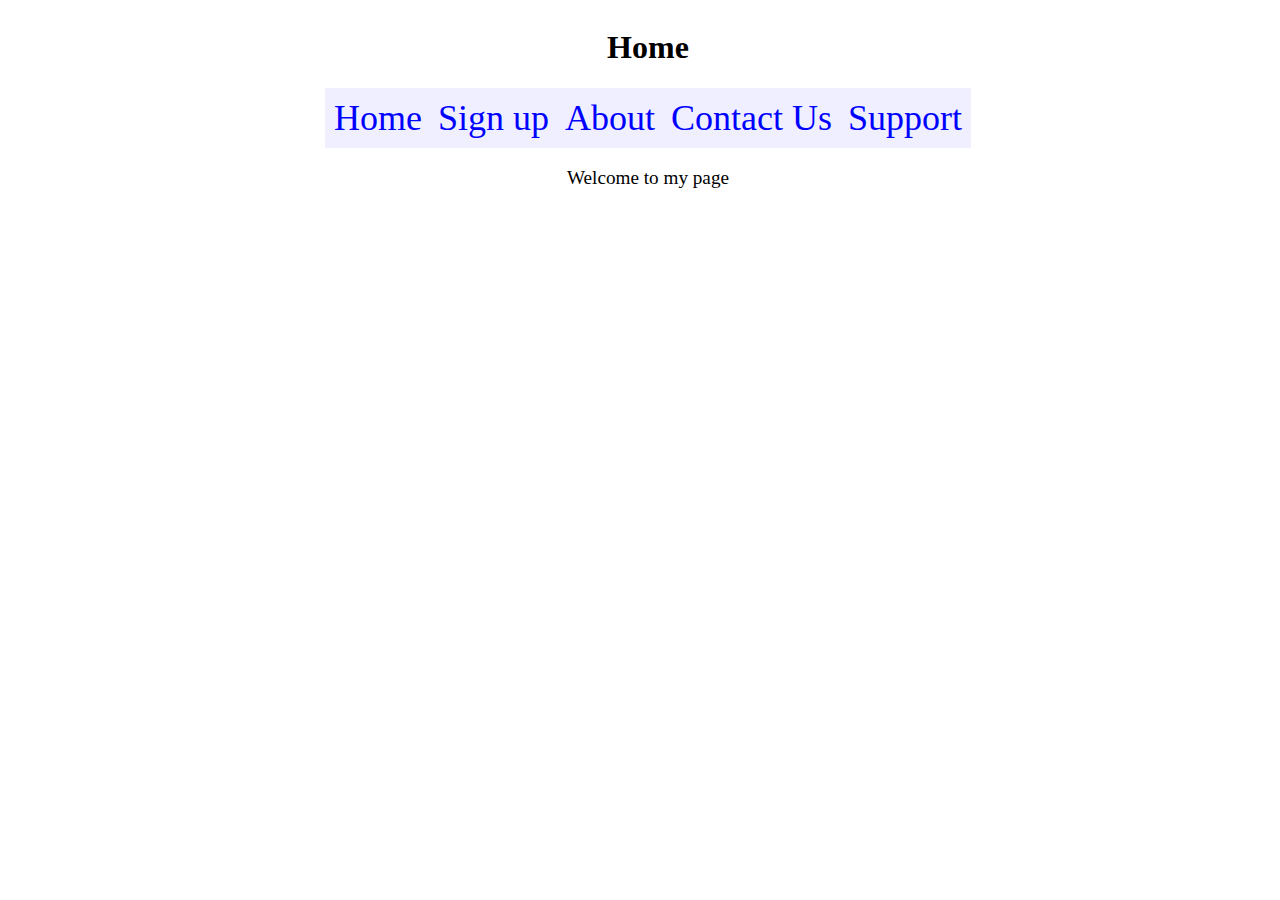
<file: quiz/index.html>
<!DOCTYPE html>
<html lang="en">
  <head>
    <meta charset="UTF-8" />
    <meta http-equiv="X-UA-Compatible" content="IE=edge" />
    <meta name="viewport" content="width=device-width, initial-scale=1.0" />

    <link rel="stylesheet" href="style.css" />
    <title>Home</title>
  </head>
  <body>
    <article>
      <h1>Home</h1>
      <nav>
        <ul>
          <li><a href="index.html">Home</a></li>
          <li><a href="signup.html">Sign up</a></li>
          <li><a href="about.html">About</a></li>
          <li><a href="contact.html">Contact Us</a></li>
          <li><a href="support.html">Support</a></li>
        </ul>
      </nav>
      <section>
        <p>Welcome to my page</p>
      </section>
      
    </article>
  </body>
</html>
</file>
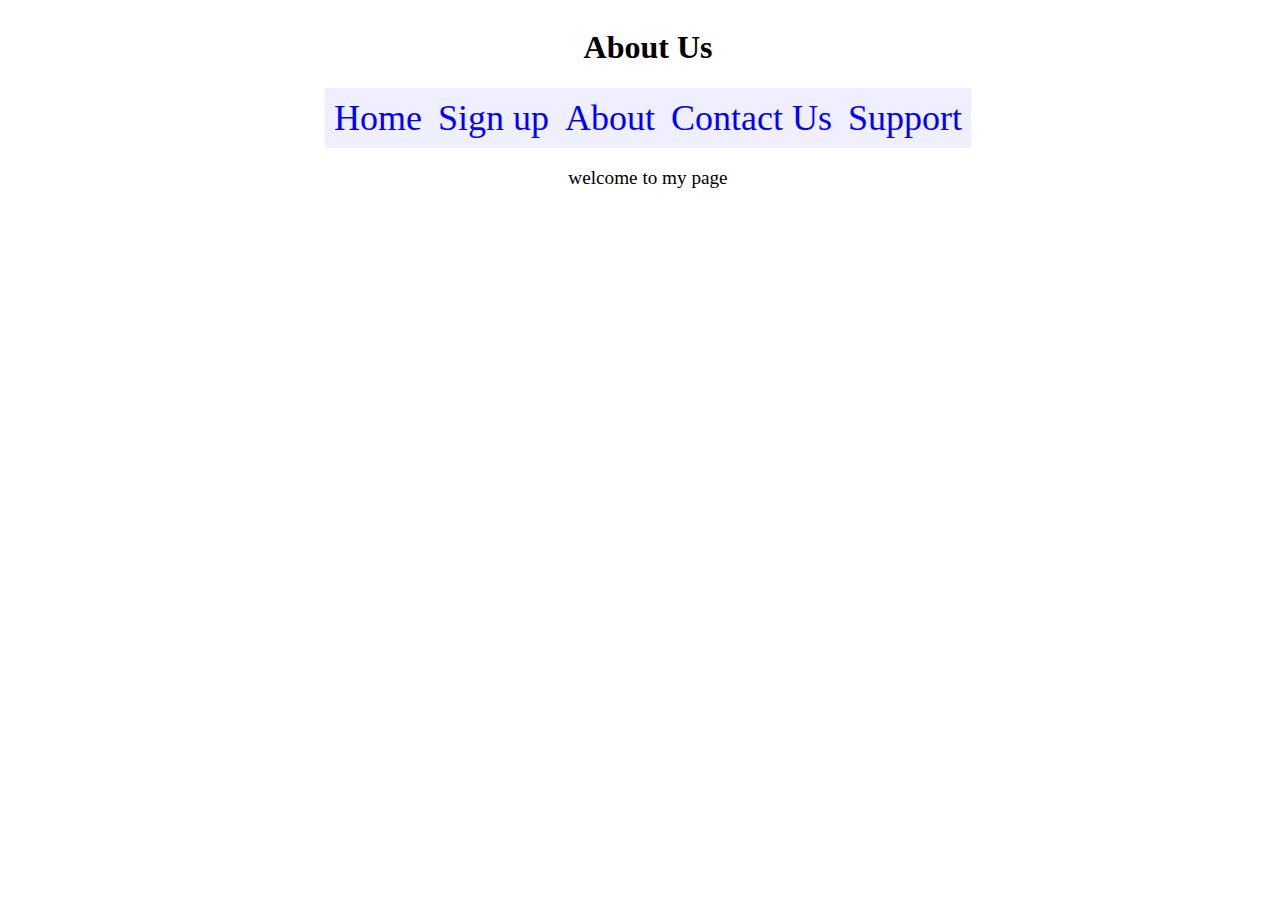
<file: quiz/about.html>
<!DOCTYPE html>
<html lang="en">
  <head>
    <meta charset="UTF-8" />
    <meta http-equiv="X-UA-Compatible" content="IE=edge" />
    <meta name="viewport" content="width=device-width, initial-scale=1.0" />

    <link rel="stylesheet" href="style.css" />
    <title>about</title>
  </head>
  <body>
    <article>
      <h1>About Us</h1>
      <nav>
        <ul>
          <li><a href="index.html">Home</a></li>
          <li><a href="signup.html">Sign up</a></li>
          <li><a href="about.html">About</a></li>
          <li><a href="contact.html">Contact Us</a></li>
          <li><a href="support.html">Support</a></li>
        </ul>
      </nav>
      <section>
        <p>welcome to my page</p>
      </section>
    </article>
  </body>
</html>
</file>
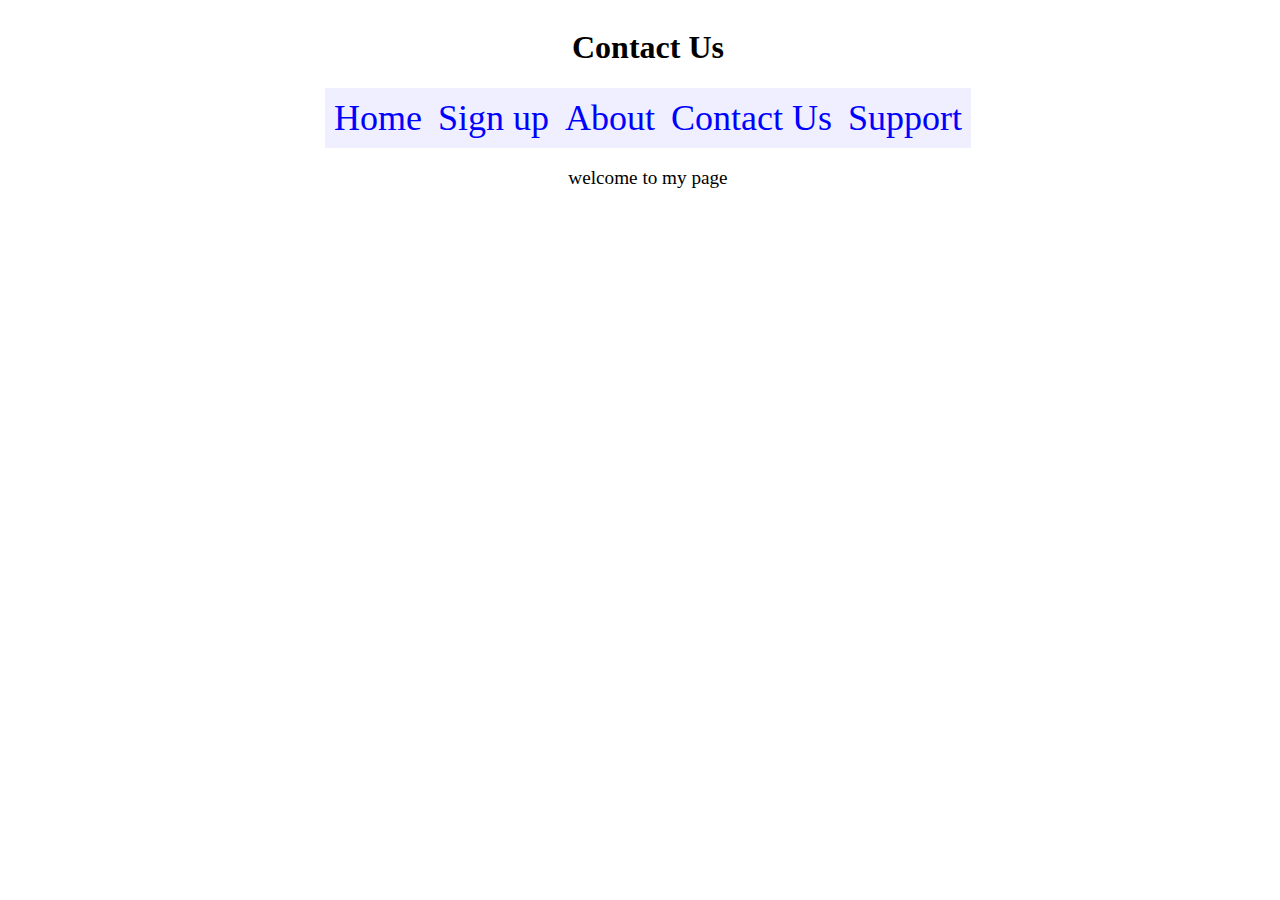
<file: quiz/contact.html>
<!DOCTYPE html>
<html lang="en">
  <head>
    <meta charset="UTF-8" />
    <meta http-equiv="X-UA-Compatible" content="IE=edge" />
    <meta name="viewport" content="width=device-width, initial-scale=1.0" />

    <link rel="stylesheet" href="style.css" />
    <title>contact</title>
  </head>
  <body>
    <article>
      <h1>Contact Us</h1>
      <nav>
        <ul>
          <li><a href="index.html">Home</a></li>
          <li><a href="signup.html">Sign up</a></li>
          <li><a href="about.html">About</a></li>
          <li><a href="contact.html">Contact Us</a></li>
          <li><a href="support.html">Support</a></li>
        </ul>
      </nav>
      <section>
        <p>welcome to my page</p>
      </section>
    </article>
  </body>
</html>
</file>
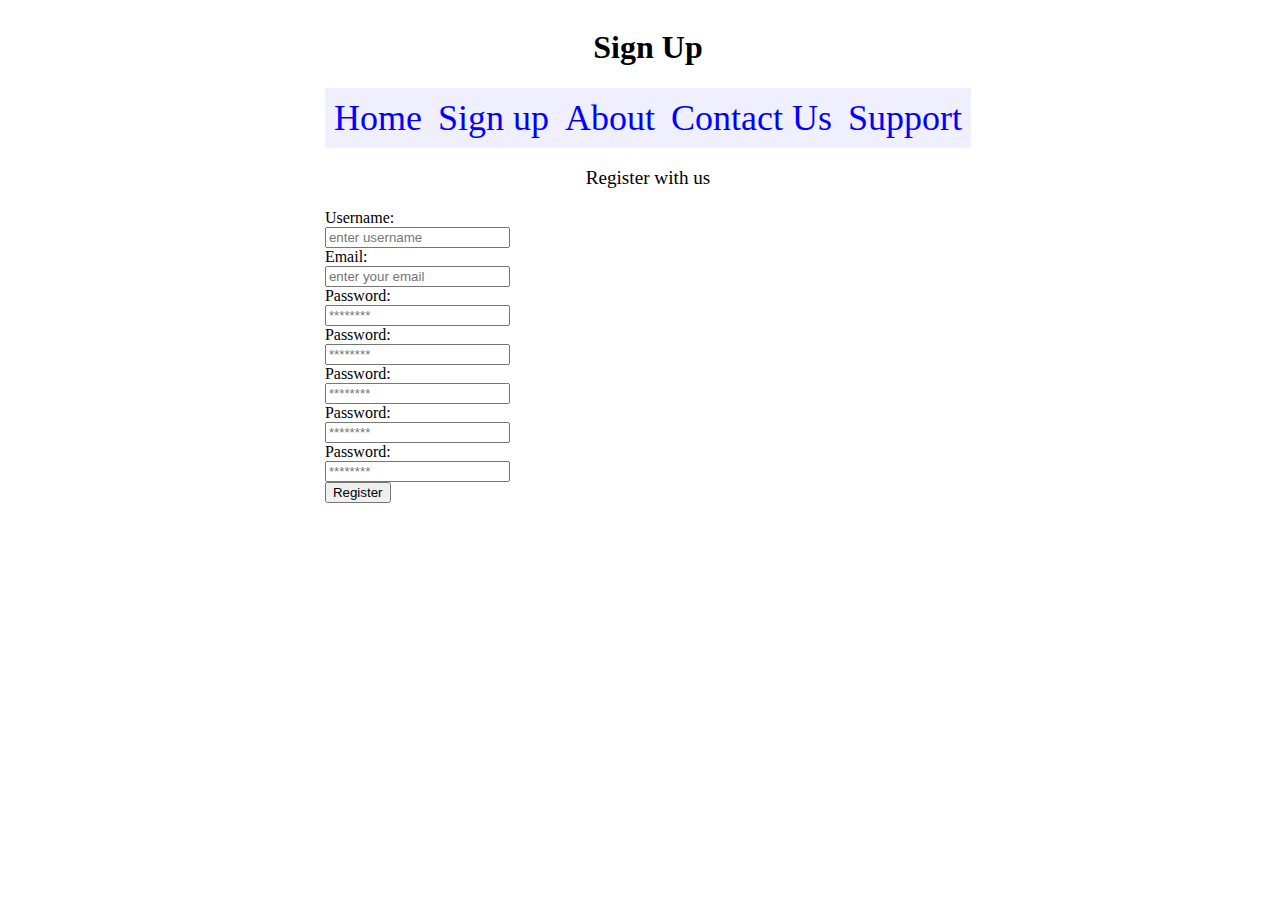
<file: quiz/signup.html>
<!DOCTYPE html>
<html lang="en">
  <head>
    <meta charset="UTF-8" />
    <meta http-equiv="X-UA-Compatible" content="IE=edge" />
    <meta name="viewport" content="width=device-width, initial-scale=1.0" />

    <link rel="stylesheet" href="style.css" />
    <title>signup</title>
  </head>
  <body>
    <article>
      <h1>Sign Up</h1>
      <nav>
        <ul>
          <li><a href="index.html">Home</a></li>
          <li><a href="signup.html">Sign up</a></li>
          <li><a href="about.html">About</a></li>
          <li><a href="contact.html">Contact Us</a></li>
          <li><a href="support.html">Support</a></li>
        </ul>
      </nav>
      <section>
        <p>Register with us</p>
      </section>
      <section>
        <form action="#" method="post">
          <label for="user">Username:</label>
          <input
            type="text"
            name="username"
            id="user"
            placeholder="enter username"
          />
          <label for="mail">Email:</label>
          <input
            type="email"
            name="email"
            id="mail"
            placeholder="enter your email"
          />
          <label for="pass">Password:</label>
          <input
            type="password"
            name="username"
            id="user"
            placeholder="********"
          />
          <label for="pass">Password:</label>
          <input
            type="password"
            name="username"
            id="user"
            placeholder="********"
          />
          <label for="pass">Password:</label>
          <input
            type="password"
            name="username"
            id="user"
            placeholder="********"
          />
          <label for="pass">Password:</label>
          <input
            type="password"
            name="username"
            id="user"
            placeholder="********"
          />
          <label for="pass">Password:</label>
          <input
            type="password"
            name="username"
            id="user"
            placeholder="********"
          />
          <button>Register</button>
        </form>
      </section>
    </article>
  </body>
</html>
</file>
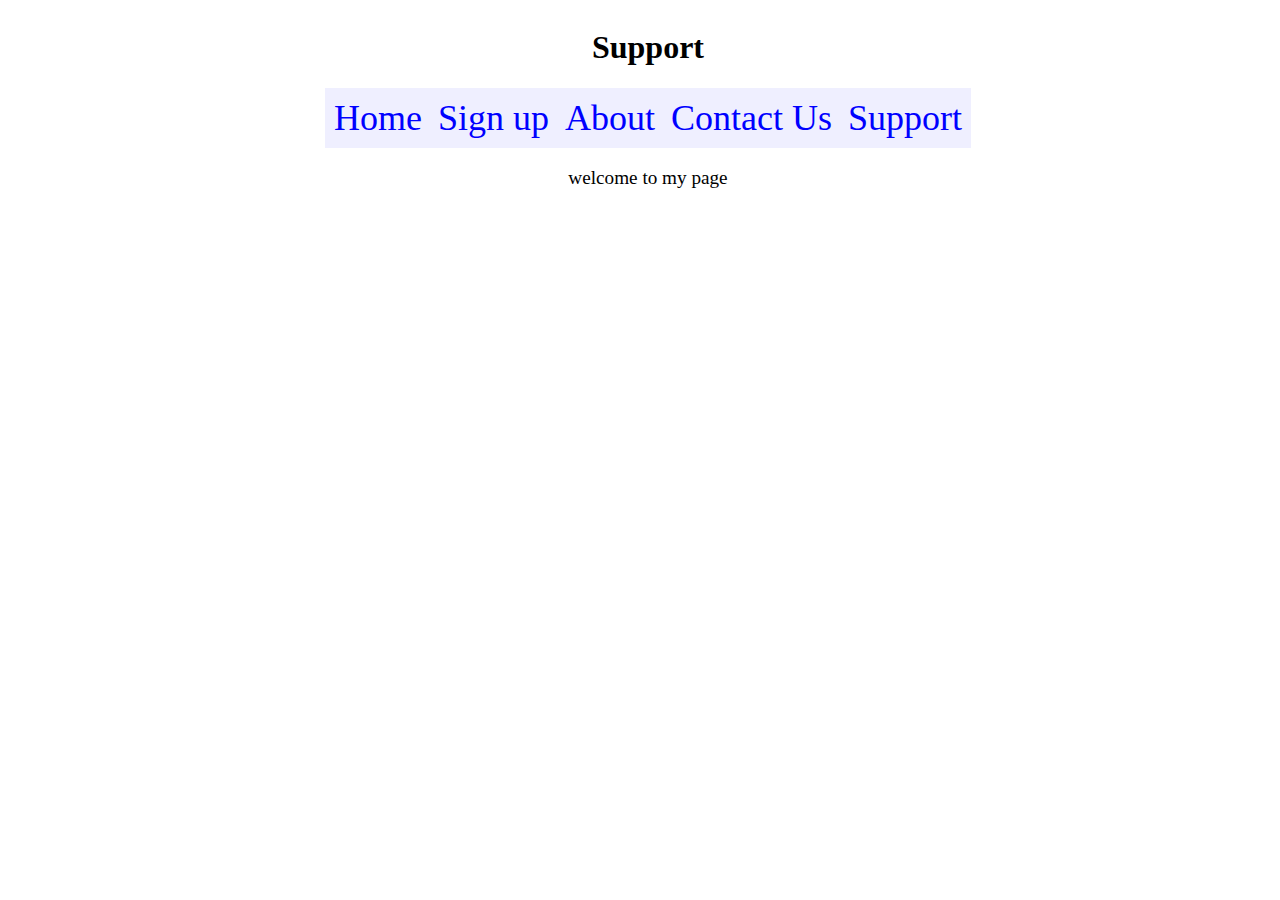
<file: quiz/support.html>
<!DOCTYPE html>
<html lang="en">
  <head>
    <meta charset="UTF-8" />
    <meta http-equiv="X-UA-Compatible" content="IE=edge" />
    <meta name="viewport" content="width=device-width, initial-scale=1.0" />

    <link rel="stylesheet" href="style.css" />
    <title>Support</title>
  </head>
  <body>
    <article>
      <h1>Support</h1>
      <nav>
        <ul>
          <li><a href="index.html">Home</a></li>
          <li><a href="signup.html">Sign up</a></li>
          <li><a href="about.html">About</a></li>
          <li><a href="contact.html">Contact Us</a></li>
          <li><a href="support.html">Support</a></li>
        </ul>
      </nav>
      <section>
        <p>welcome to my page</p>
      </section>
    </article>
  </body>
</html>
</file>
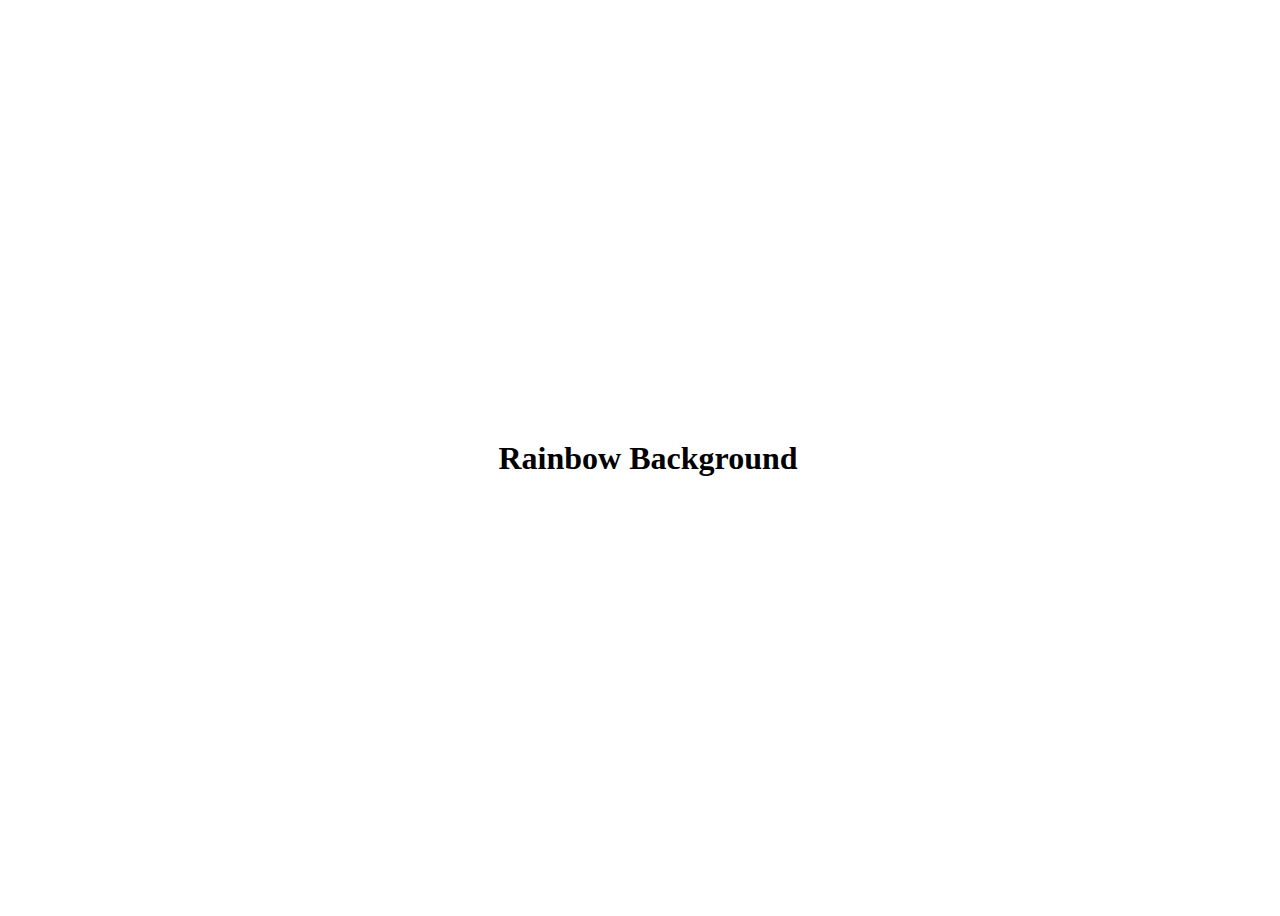
<file: rainbowBackground/html/app.html>
<!DOCTYPE html>
<html lang="en">
  <head>
    <meta charset="UTF-8" />
    <meta http-equiv="X-UA-Compatible" content="IE=edge" />
    <meta name="viewport" content="width=device-width, initial-scale=1.0" />
    <title>Rainbow Background</title>
    <link rel="stylesheet" href="../css/app.css" />
  </head>
  <body>
    <article>
      <section>
        <h1>Rainbow Background</h1>
      </section>
    </article>

    <script src="../js/app.js"></script>
  </body>
</html>
</file>
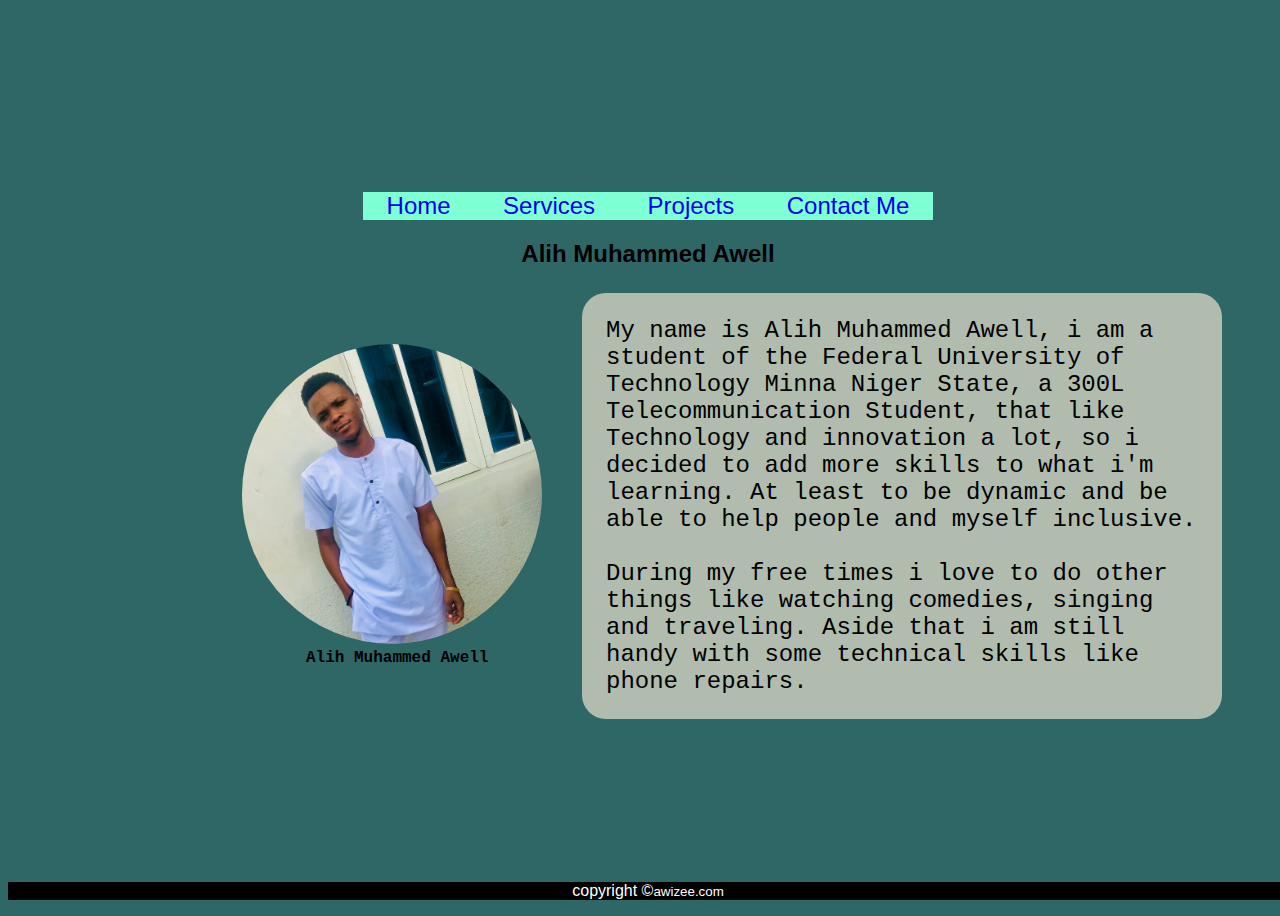
<file: ZuriPortfolio/html/app.html>
<!DOCTYPE html>
<html lang="en">
  <head>
    <meta charset="UTF-8" />
    <meta http-equiv="X-UA-Compatible" content="IE=edge" />
    <meta name="viewport" content="width=device-width, initial-scale=1.0" />
    <link rel="stylesheet" href="../css/app.css" />
    <title>Portfolio</title>
  </head>
  <body>
    <header>
      <nav>
        <ul>
          <a href="#">Home</a>
          <a href="services.html" target="_top">Services</a>
          <a href="projects.html" target="_top">Projects</a>
          <a href="contact.html" target="_top">Contact Me</a>
        </ul>
      </nav>
      <h2>Alih Muhammed Awell</h2>
    </header>
    <main>
      <article>
        <figure>
          <img
            src="../images/IMG_2237.jpeg"
            alt="Muhammed"
            width="300"
            height="300"
          />
          <figcaption><strong>Alih Muhammed Awell</strong></figcaption>
        </figure>
        <section>
          <p class="homeP">
            My name is Alih Muhammed Awell, i am a student of the Federal
            University of Technology Minna Niger State, a 300L Telecommunication
            Student, that like Technology and innovation a lot, so i decided to
            add more skills to what i'm learning. At least to be dynamic and be
            able to help people and myself inclusive. <br /><br>

            During my free times i love to do other things like watching
            comedies, singing and traveling. Aside that i am still handy with
            some technical skills like phone repairs.
          </p>
        </section>
      </article>
    </main>
    <footer>
        copyright &copy;  <small>awizee.com</small>      
    </footer>
  </body>
</html>
</file>
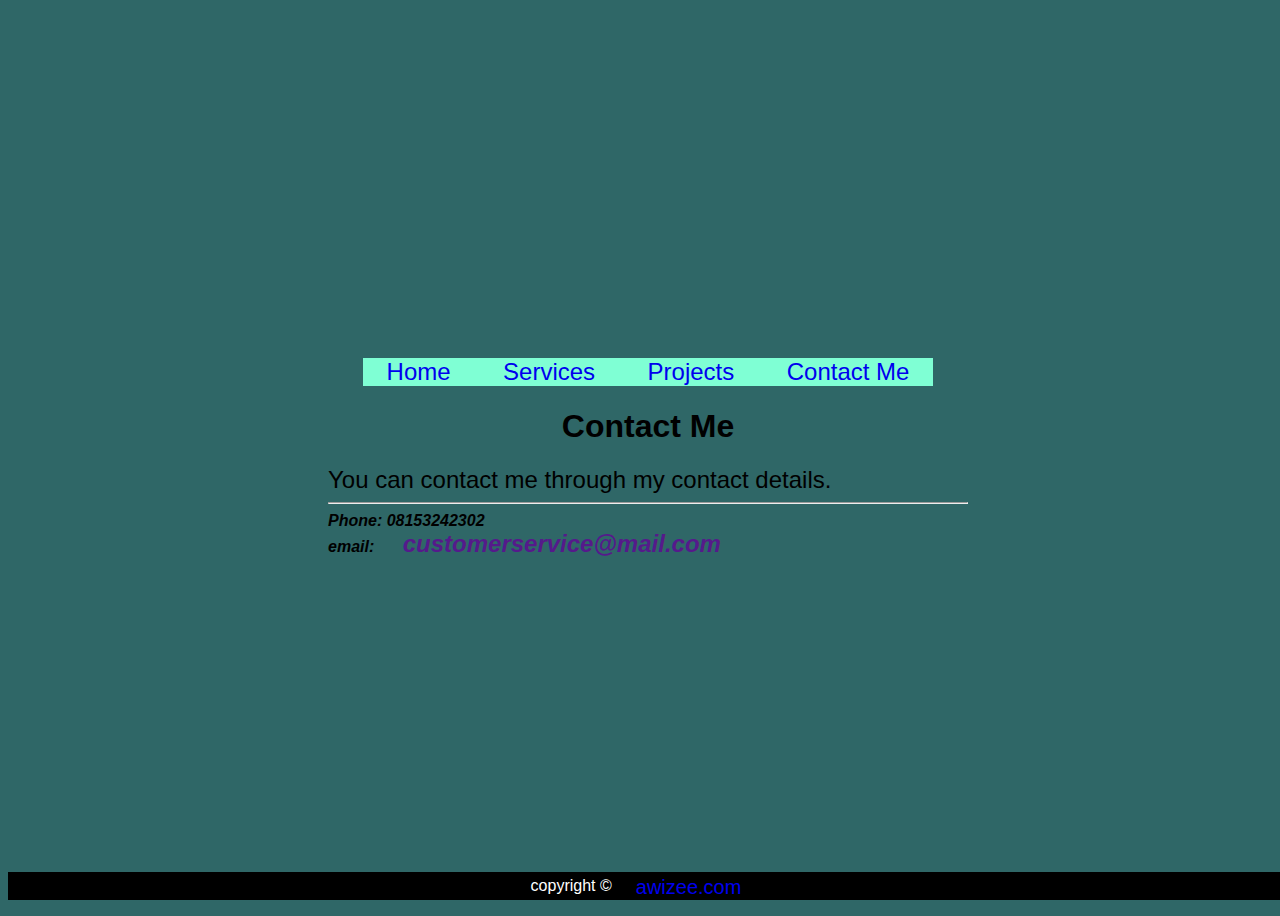
<file: ZuriPortfolio/html/contact.html>
<!DOCTYPE html>
<html lang="en">
  <head>
    <meta charset="UTF-8" />
    <meta http-equiv="X-UA-Compatible" content="IE=edge" />
    <meta name="viewport" content="width=device-width, initial-scale=1.0" />
    <link rel="stylesheet" href="../css/app.css" />
    <title>Contact Me</title>
  </head>
  <body>
    <header>
      <nav>
        <ul>
          <a href="app.html">Home</a>
          <a href="services.html" target="_top">Services</a>
          <a href="projects.html" target="_top">Projects</a>
          <a href="contact.html" target="_top">Contact Me</a>
        </ul>
      </nav>
      <h1>Contact Me</h1>
    </header>
    <main>
      <p>
        You can contact me through my contact details. <hr>
        <strong>
            <address>
                Phone: <strong> 08153242302 </strong> <br>
                email: <a href=""><strong>customerservice@mail.com</strong></a> 
            </address>               
        </strong>
    </p>
    </main>
    <footer>
      copyright &copy; <a href="app.html"><small>awizee.com</small> </a>
    </footer>
  </body>
</html>
</file>
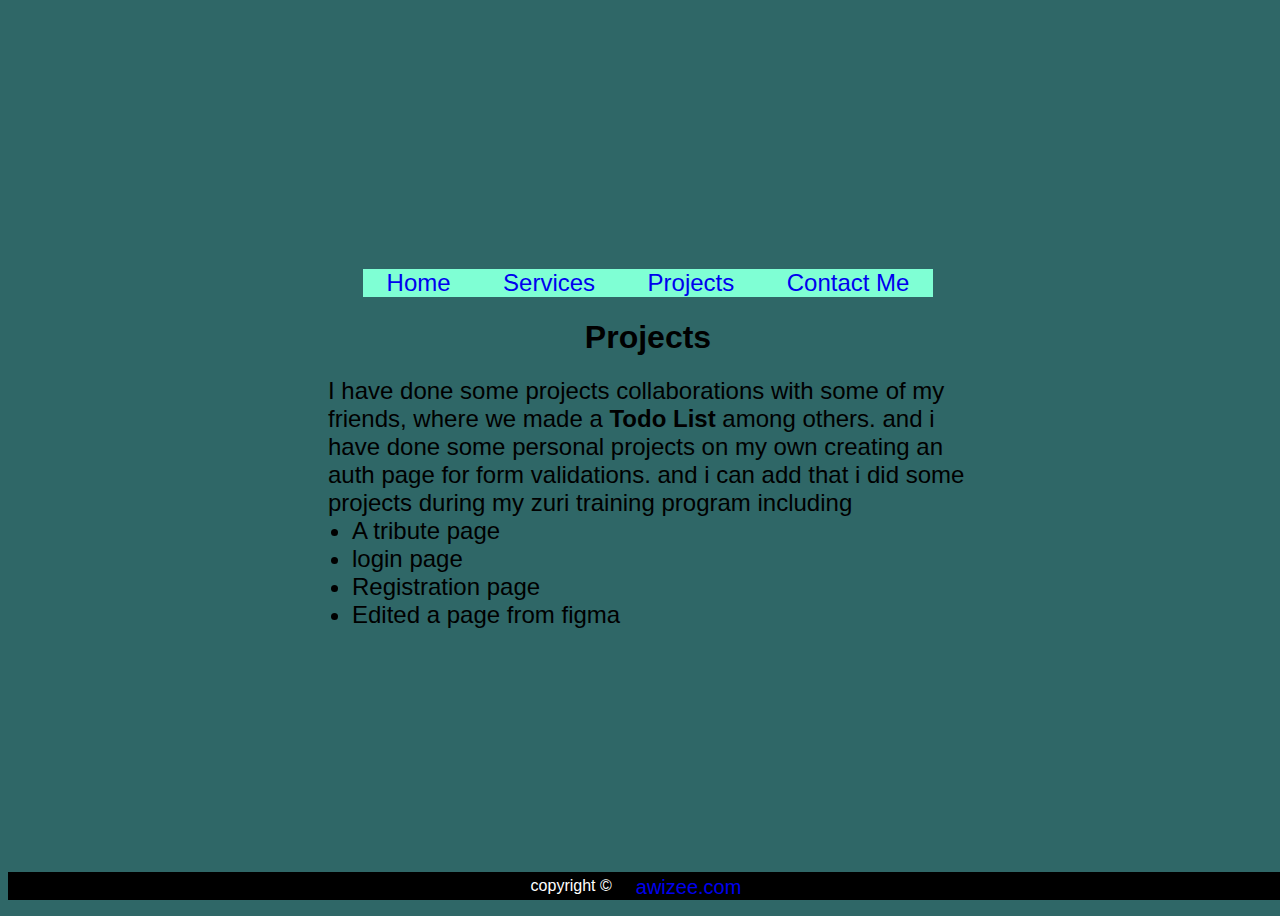
<file: ZuriPortfolio/html/projects.html>
<!DOCTYPE html>
<html lang="en">
  <head>
    <meta charset="UTF-8" />
    <meta http-equiv="X-UA-Compatible" content="IE=edge" />
    <meta name="viewport" content="width=device-width, initial-scale=1.0" />
    <link rel="stylesheet" href="../css/app.css" />
    <title>Projects</title>
  </head>
  <body>
    <header>
      <nav>
        <ul>
          <a href="app.html">Home</a>
          <a href="services.html" target="_top">Services</a>
          <a href="projects.html" target="_top">Projects</a>
          <a href="contact.html" target="_top">Contact Me</a>
        </ul>
      </nav>
      <h1>Projects</h1>
    </header>
    <main>
      <p id="projects">
        I have done some projects collaborations with some of my friends,
        where we made a <strong>Todo List</strong> among others. and i have
        done some personal projects on my own creating an auth page for form
        validations. and i can add that i did some projects during my zuri
        training program including
        <li>A tribute page</li>
        <li>login page</li>
        <li>Registration page</li>
        <li>Edited a page from figma</li>
        <br />
      </p>
    </main>
    <footer>
      copyright &copy; <a href="app.html"><small>awizee.com</small> </a>
    </footer>
  </body>
</html>
</file>
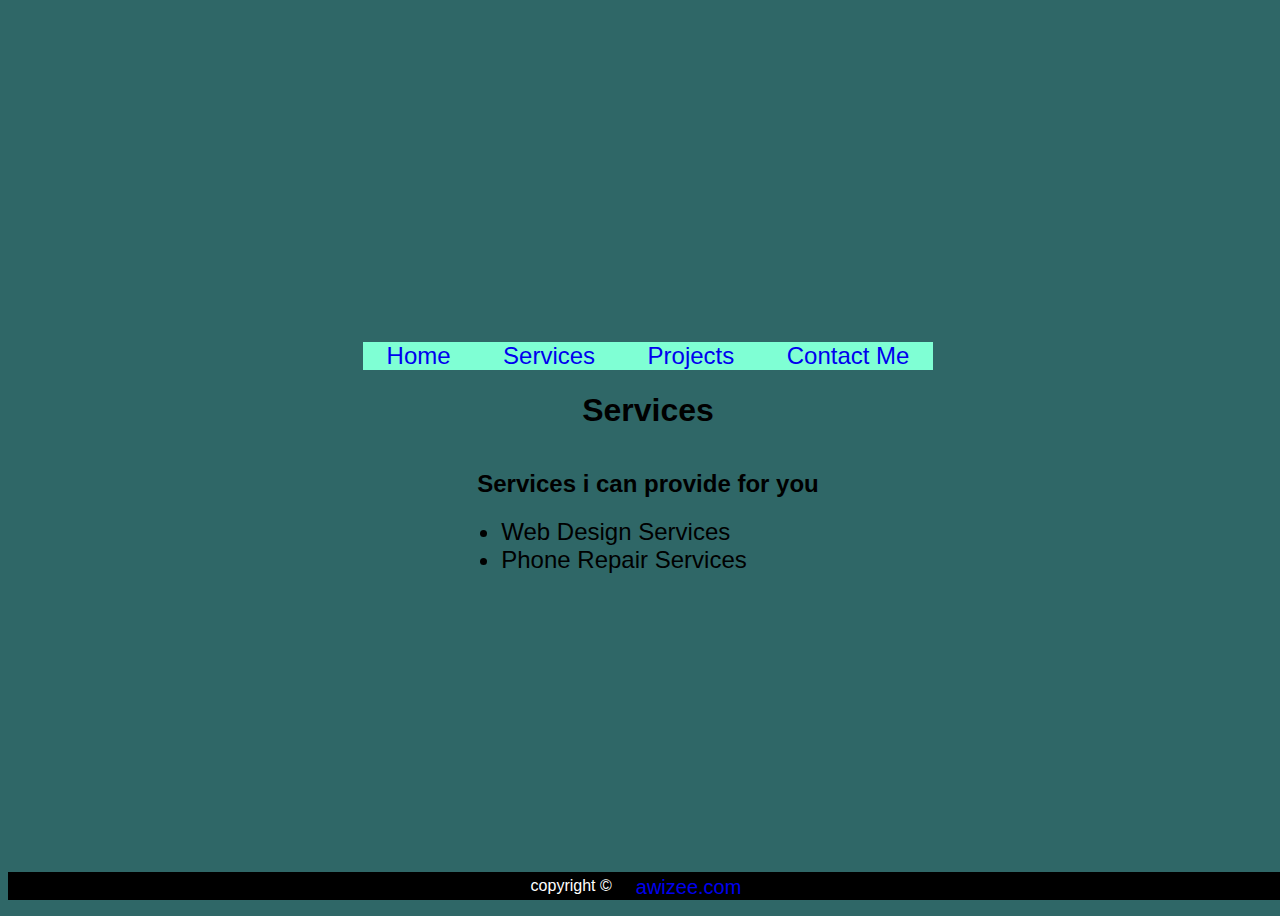
<file: ZuriPortfolio/html/services.html>
<!DOCTYPE html>
<html lang="en">
  <head>
    <meta charset="UTF-8" />
    <meta http-equiv="X-UA-Compatible" content="IE=edge" />
    <meta name="viewport" content="width=device-width, initial-scale=1.0" />
    <link rel="stylesheet" href="../css/app.css" />
    <title>services</title>
  </head>
  <body>
    <header>
      <nav>
        <ul>
          <a href="app.html">Home</a>
          <a href="services.html" target="_top">Services</a>
          <a href="projects.html" target="_top">Projects</a>
          <a href="contact.html" target="_top">Contact Me</a>
        </ul>
      </nav>
      <h1>Services</h1>
    </header>
    <main>
      <h2>Services i can provide for you</h2>
    </section>
    <section>
      <li>Web Design Services</li>
      <li>Phone Repair Services</li>
    </main>
    <footer>
      <div>copyright &copy;</div>
      <a href="app.html"><small>awizee.com</small> </a>
    </footer>
  </body>
</html>
</file>
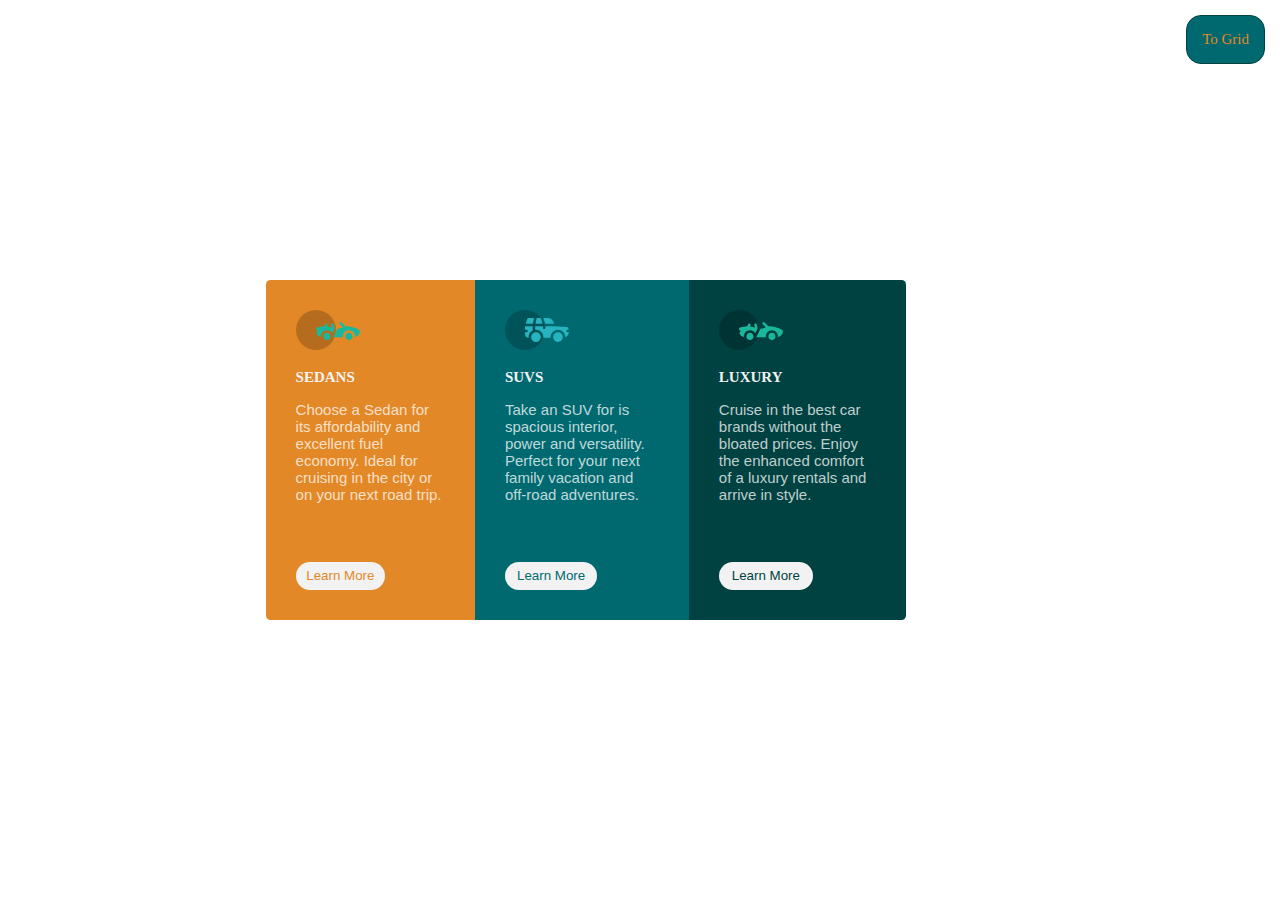
<file: unrepo-week4task/flexbox-task/html/flex.html>
<!DOCTYPE html>
<html lang="en">
  <head>
    <meta charset="UTF-8" />
    <meta http-equiv="X-UA-Compatible" content="IE=edge" />
    <meta name="viewport" content="width=device-width, initial-scale=1.0" />
    <title>flex Box</title>
    <link rel="stylesheet" href="../css/flex.css" />
    <link
    rel="shortcut icon"
    href="../../favicon/favicon-32x32.png"
    type="image/x-icon"
  />
  </head>
  <body>
    <div class="next"><a href="../../gridbox-task/html/grid.html">To Grid</a></div>
    <main>
        
      </div>
      <div id="item-1">
        <svg width="64" height="40" xmlns="http://www.w3.org/2000/svg"><g fill="none" fill-rule="evenodd"><circle fill="#000" opacity=".201" cx="20" cy="20" r="20"/><path d="M30.98 22.835c1.941 0 3.516 1.604 3.516 3.583 0 1.978-1.575 3.582-3.517 3.582s-3.516-1.604-3.516-3.582c0-1.979 1.574-3.583 3.516-3.583zm21.956 0c1.942 0 3.517 1.604 3.517 3.583 0 1.978-1.575 3.582-3.517 3.582s-3.516-1.604-3.516-3.582c0-1.979 1.574-3.583 3.516-3.583zm-9.143-10.45a1.27 1.27 0 011.819 0l3.715 3.784c4.444-.115 9.7 1.142 13.964 3.753.387.237.624.664.624 1.124 0 3.006-2.126 5.514-4.926 6.05.397-3.698-2.458-6.882-6.053-6.882-3.646 0-6.504 3.264-6.039 6.99h-9.669c.76-1.544.993-2.026 1.337-2.711l.082-.162c.421-.835 1.056-2.07 2.883-5.65 1.68-.023 3.47-.408 5.247-1.403l-2.984-3.04a1.328 1.328 0 010-1.854zm-7.68 1.064c.683-.2 1.395.202 1.592.898l.749 2.652a3.46 3.46 0 01-.247 2.51l-1.733 3.395-.216.424c-1.07-1.89-3.06-3.114-5.279-3.114-3.595 0-6.45 3.184-6.052 6.885-1.832-.347-3.414-1.537-4.278-3.276a1.331 1.331 0 01.117-1.376l.955-1.303-1.325-1.295c-.751-.735-.376-2.024.64-2.231l6.614-1.346.13-.026c.092-.019.145-.03.157-.031.314-.146 1.07-.591 1.07-1.506 0-.734.592-1.327 1.316-1.31.712.016 1.268.662 1.256 1.388a4.11 4.11 0 01-.348 1.611 22.69 22.69 0 014.7 1.146l-.7-2.473a1.314 1.314 0 01.882-1.622z" fill="#19B89D" fill-rule="nonzero"/></g></svg>
        <h1>SEDANS</h1>
        <p>
          Choose a Sedan for its affordability and excellent fuel economy. Ideal
          for cruising in the city or on your next road trip.
        </p>
        <button id="sedan">Learn More</button>
      </div>
      <div id="item-2">
        <svg width="64" height="40" xmlns="http://www.w3.org/2000/svg"><g fill="none" fill-rule="evenodd"><circle fill="#000" opacity=".201" cx="20" cy="20" r="20"/><path d="M31.002 22.358c2.917 0 5.18 2.593 4.762 5.506a4.828 4.828 0 01-2.962 3.778 4.797 4.797 0 01-5.3-1.165c-1.188-1.26-1.235-2.613-1.263-2.613-.42-2.924 1.857-5.506 4.763-5.506zm22 0c3.457 0 5.798 3.567 4.41 6.744A4.816 4.816 0 0152.3 31.94a4.826 4.826 0 01-4.06-4.077c-.42-2.915 1.846-5.506 4.762-5.506zm-15.04-6.083v1.462a1.29 1.29 0 001.352 1.29c.693-.033 1.227-.631 1.227-1.326v-1.426h8.3l13.056.716a1.29 1.29 0 011.164.917c.27.895.446 1.477.563 1.87h-1.047c-.694 0-1.291.534-1.324 1.228a1.29 1.29 0 001.288 1.352h1.445c-.164 2.225-1.57 4.193-3.6 5.05.13-4.212-3.255-7.63-7.384-7.63-4.317 0-7.762 3.718-7.358 8.086h-7.285c.43-4.655-3.503-8.531-8.131-8.046v-3.543h7.734zm-10.312 0v4.308a7.4 7.4 0 00-4.006 7.274 3.874 3.874 0 01-3.642-3.864v-1.635h1.46a1.29 1.29 0 000-2.58h-1.461v-3.213l.003-.29h7.646zm14.986-8.196c2.65 0 5 1.592 5.984 4.055l.63 1.579a5.525 5.525 0 01-.065-.004l-.026-.002-.034-.002-.022-.002a4.178 4.178 0 00-.224-.006l-.098-.001h-.039l-.136-.001h-.052l-.326-.001H40.211L38.528 8.08zm-13.632 0l-1.122 5.616h-7.144l1.47-4.71a1.29 1.29 0 011.231-.906h5.565zm6.832 0l1.683 5.615h-7.007l1.121-5.615h4.203z" fill="#26B5C0" fill-rule="nonzero"/></g></svg>
        <h1>SUVS</h1>
        <p>
          Take an SUV for is spacious interior, power and versatility. Perfect
          for your next family vacation and off-road adventures.
        </p>
        <button id="suv">Learn More</button>
      </div>
      <div id="item-3">
        <svg width="64" height="40" xmlns="http://www.w3.org/2000/svg"><g fill="none" fill-rule="evenodd"><circle fill="#000" opacity=".201" cx="20" cy="20" r="20"/><path d="M30.98 22.835c1.941 0 3.516 1.604 3.516 3.583 0 1.978-1.575 3.582-3.517 3.582s-3.516-1.604-3.516-3.582c0-1.979 1.574-3.583 3.516-3.583zm21.956 0c1.942 0 3.517 1.604 3.517 3.583 0 1.978-1.575 3.582-3.517 3.582s-3.516-1.604-3.516-3.582c0-1.979 1.574-3.583 3.516-3.583zm-9.143-10.45a1.27 1.27 0 011.819 0l3.715 3.784c4.444-.115 9.7 1.142 13.964 3.753.387.237.624.664.624 1.124 0 3.006-2.126 5.514-4.926 6.05.397-3.698-2.458-6.882-6.053-6.882-3.646 0-6.504 3.264-6.039 6.99h-9.669c.76-1.544.993-2.026 1.337-2.711l.082-.162c.421-.835 1.056-2.07 2.883-5.65 1.68-.023 3.47-.408 5.247-1.403l-2.984-3.04a1.328 1.328 0 010-1.854zm-7.68 1.064c.683-.2 1.395.202 1.592.898l.749 2.652a3.46 3.46 0 01-.247 2.51l-1.733 3.395-.216.424c-1.07-1.89-3.06-3.114-5.279-3.114-3.595 0-6.45 3.184-6.052 6.885-1.832-.347-3.414-1.537-4.278-3.276a1.331 1.331 0 01.117-1.376l.955-1.303-1.325-1.295c-.751-.735-.376-2.024.64-2.231l6.614-1.346.13-.026c.092-.019.145-.03.157-.031.314-.146 1.07-.591 1.07-1.506 0-.734.592-1.327 1.316-1.31.712.016 1.268.662 1.256 1.388a4.11 4.11 0 01-.348 1.611 22.69 22.69 0 014.7 1.146l-.7-2.473a1.314 1.314 0 01.882-1.622z" fill="#19B89D" fill-rule="nonzero"/></g></svg>
        <h1>LUXURY</h1>
        <p>
          Cruise in the best car brands without the bloated prices. Enjoy the
          enhanced comfort of a luxury rentals and arrive in style.
        </p>
        <button id="luxury">Learn More</button>
      </div>
    </main>
  </body>
</html>
</file>
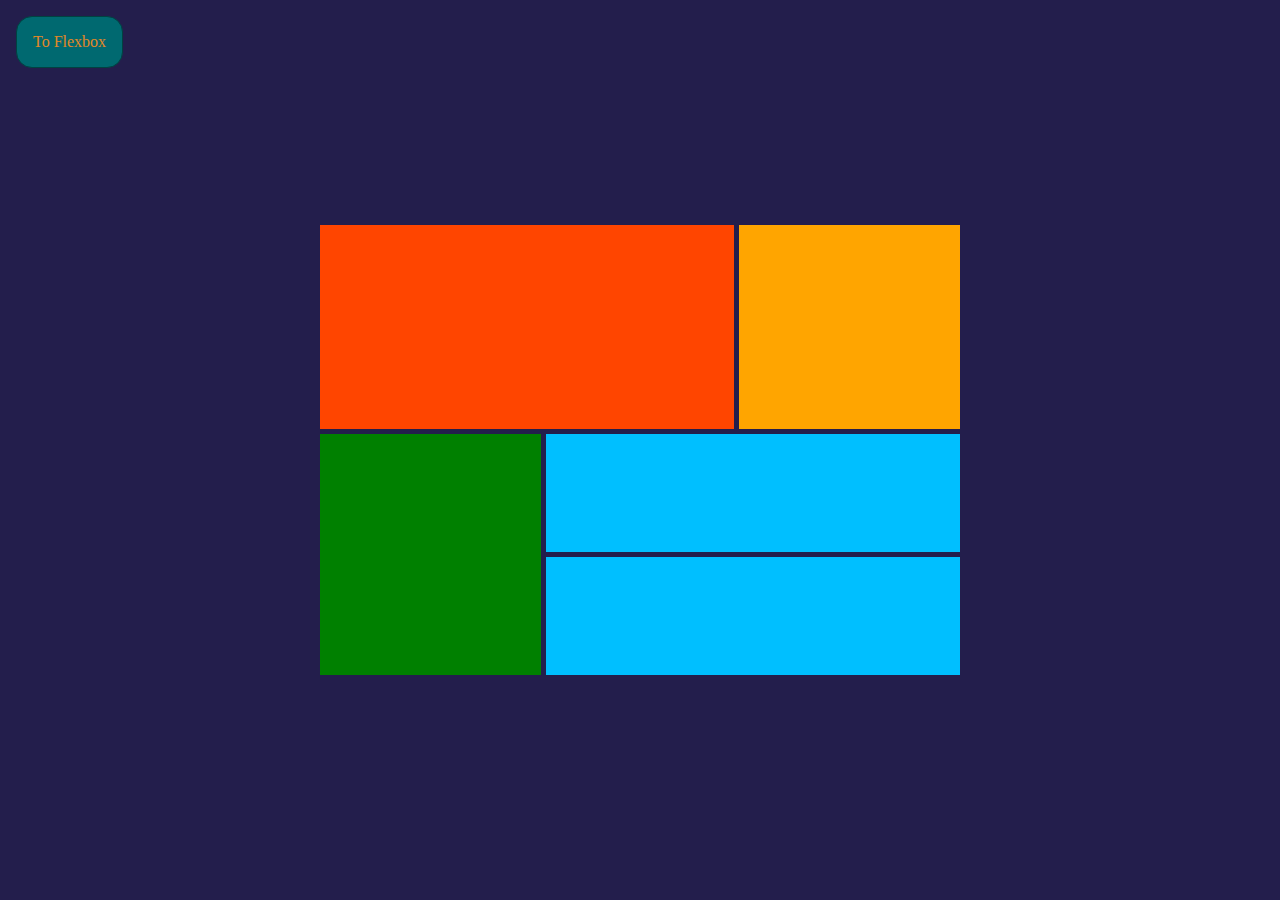
<file: unrepo-week4task/gridbox-task/html/grid.html>
<!DOCTYPE html>
<html lang="en">
  <head>
    <meta charset="UTF-8" />
    <meta http-equiv="X-UA-Compatible" content="IE=edge" />
    <meta name="viewport" content="width=device-width, initial-scale=1.0" />
    <title>grid box</title>
    <link rel="stylesheet" href="../css/grid.css" />
    <link
      rel="shortcut icon"
      href="../../favicon/favicon-32x32.png"
      type="image/x-icon"
    />
  </head>
  <body>
    <div class="next">
      <a href="../../flexbox-task/html/flex.html">To Flexbox</a>
    </div>
    <main>
      <div id="item-a"></div>
      <div id="item-b"></div>
      <div id="item-c"></div>
      <div id="item-d"></div>
      <div id="item-e"></div>
    </main>
  </body>
</html>
</file>
<file: quiz/style.css>
* {
  box-sizing: border-box;
}

body {
  width: 100%;
  min-height: 100%;
  display: flex;
  flex-direction: column;
  justify-content: center;
  align-items: center;
}
h1 {
  text-align: center;
}

ul {
  background-color: #efefff;
  margin: 0;
  padding: 0.2em;
}

li,
a {
  display: inline-block;
  margin: 0.1em;
  font-size: 1.5em;
  text-decoration: none;
}

a:link {
  color: #00f;
}
li a:hover {
  background-color: #555;
  color: #fff;
}
a:visited {
  color: #000;
}
a:active {
  color: #f00;
}

p {
  text-align: center;
  font-size: larger;
}
label,
input {
  display: block;
}
</file>
<file: rainbowBackground/css/app.css>
* {
  box-sizing: border-box;
}
body {
  display: flex;
  flex-direction: column;
  justify-content: center;
  align-items: center;
  width: 100vw;
  height: 100vh;
  transition: 1s background-color ease-out;
}
h1 {
  text-align: center;
}
</file>
<file: ZuriPortfolio/css/app.css>
* {
  box-sizing: border-box;
}
body {
  font-family: "Segoe UI", Tahoma, Geneva, Verdana, sans-serif;
  display: flex;
  flex-direction: column;
  justify-content: center;
  align-items: center;
  background-color: rgb(47, 103, 103);
  background-size: cover;
  background-repeat: no-repeat;
  background-attachment: fixed;
  width: 100vw;
  min-height: 100vh;
}
header {
  text-align: center;
}
nav {
  background-color: aquamarine;
}
ul {
  margin: 0;
  padding: 0;
}

li,
a {
  text-decoration: none;
  margin: 0 1em;
  font-size: 1.5em;
}

article {
  display: flex;
  justify-content: center;
  align-items: center;
  font-family: "Courier New", Courier, monospace;
  margin: auto;
  border-radius: 1em;
  padding: 0.3em;
}
.homeP {
  background-color: rgba(250, 235, 215, 0.644);
  padding: 1em;
  border-radius: 1em;
}
h2 {
  text-align: center;
}
img {
  margin-left: 8em;
  border-radius: 50%;
}

figcaption {
  margin-left: 12em;
}
p {
  font-size: 1.5em;
  width: 50vw;
  margin: auto;
}
footer {
  display: flex;
  flex-direction: row;
  justify-content: center;
  align-items: center;
  text-align: center;
  color: #fff;
  background-color: #000;
  width: 100%;
  position: fixed;
  bottom: 0;
}

a:hover {
  color: #fff;
  background-color: #000;
  transition: 1s background-color ease-in-out;
}
</file>
<file: unrepo-week4task/flexbox-task/css/flex.css>
* {
  margin: 0;
  padding: 0;
  box-sizing: border-box;
}
body {
  font-size: 15px;
  background-color: hsl(hue, saturation, lightness);
  color: hsla(hue, saturation, lightness, alpha);
}
.next {
  float: right;
  margin: 1em;
  padding: 1em;
  border: 1px solid hsl(179, 100%, 13%);
  border-radius: 1em;
  background-color: hsl(184, 100%, 22%);
}
body a {
  color: hsl(31, 77%, 52%);
  text-decoration: none;
 
}
  
main {
  display: flex;
  justify-content: center;
  align-items: center;
  width: 50%;
  height: 100vh;
  margin: auto;
}
main div {
  padding: 2em;
}
#item-1 {
  background-color: hsl(31, 77%, 52%);
  border-top-left-radius: 0.3em;
  border-bottom-left-radius: 0.3em;
}
#item-2 {
  background-color: hsl(184, 100%, 22%);
}
#item-3 {
  background-color: hsl(179, 100%, 13%);
  border-top-right-radius: 0.3em;
  border-bottom-right-radius: 0.3em;
}
h1 {
  color: hsl(0, 0%, 95%);
  margin-top: 1em;
  margin-bottom: 1em;
  font-size: 15px;
  font-family: 'Big Shoulders Display', cursive;
  font-weight: 700;
}
p {
  color: hsla(0, 0%, 100%, 0.75);
  margin-bottom: 3em;
  font-size: 15px;
  font-family: 'Lexend Deca', sans-serif;
  font-weight: 400;
}
button {
  background-color: hsl(0, 0%, 95%);
  margin-top: 1em;
  padding: 0.5em;
  border: none;
  border-radius: 4em;
  width: 60%;
}
#sedan {
  color: hsl(31, 77%, 52%);
}
#sedan:hover {
  color: white;
  border: 1px solid white;
  background-color: hsl(31, 77%, 52%);
  cursor: pointer;
}
#suv {
  color: hsl(184, 100%, 22%);
}
#suv:hover {
  color: white;
  border: 1px solid white;
  background-color: hsl(184, 100%, 22%);
  cursor: pointer;
}
#luxury {
  color: hsl(179, 100%, 13%);
}
#luxury:hover {
  color: white;
  border: 1px solid white;
  background-color: hsl(179, 100%, 13%);
  cursor: pointer;
}
@media screen and (max-width: 375px) {
  main {
    display: flex;
    flex-direction: column;
    height: 100%;
  }
}
@media screen and (min-width: 1440px) {
  main {
    display: flex;
  }
}
</file>
<file: unrepo-week4task/gridbox-task/css/grid.css>
* {
  margin: 0;
  padding: 0;
  box-sizing: border-box;
}
body {
  background-color: #231e4c;
  display: flex;
  justify-content: center;
  align-items: center;
  height: 100vh;
}
.next {
  float: right;
  margin: 1em;
  padding: 1em;
  border: 1px solid hsl(179, 100%, 13%);
  border-radius: 1em;
  background-color: hsl(184, 100%, 22%);
  position: absolute;
  top: 0;
  left: 0%;
}
body a {
  color: hsl(31, 77%, 52%);
  text-decoration: none;
}
main {
  display: grid;
  grid-template-areas:
    "a a b"
    "a a b"
    "c d d"
    "c e e";
  gap: 0.3em;
  width: 50%;
  height: 50%;
}
main div {
  padding: 1em;
  text-align: center;
}
#item-a {
  background-color: orangered;
  grid-area: a;
}
#item-b {
  background-color: orange;
  grid-area: b;
}
#item-c {
  background-color: green;
  grid-area: c;
}
#item-d {
  background-color: deepskyblue;
  grid-area: d;
}
#item-e {
  background-color: deepskyblue;
  grid-area: e;
}
</file>
